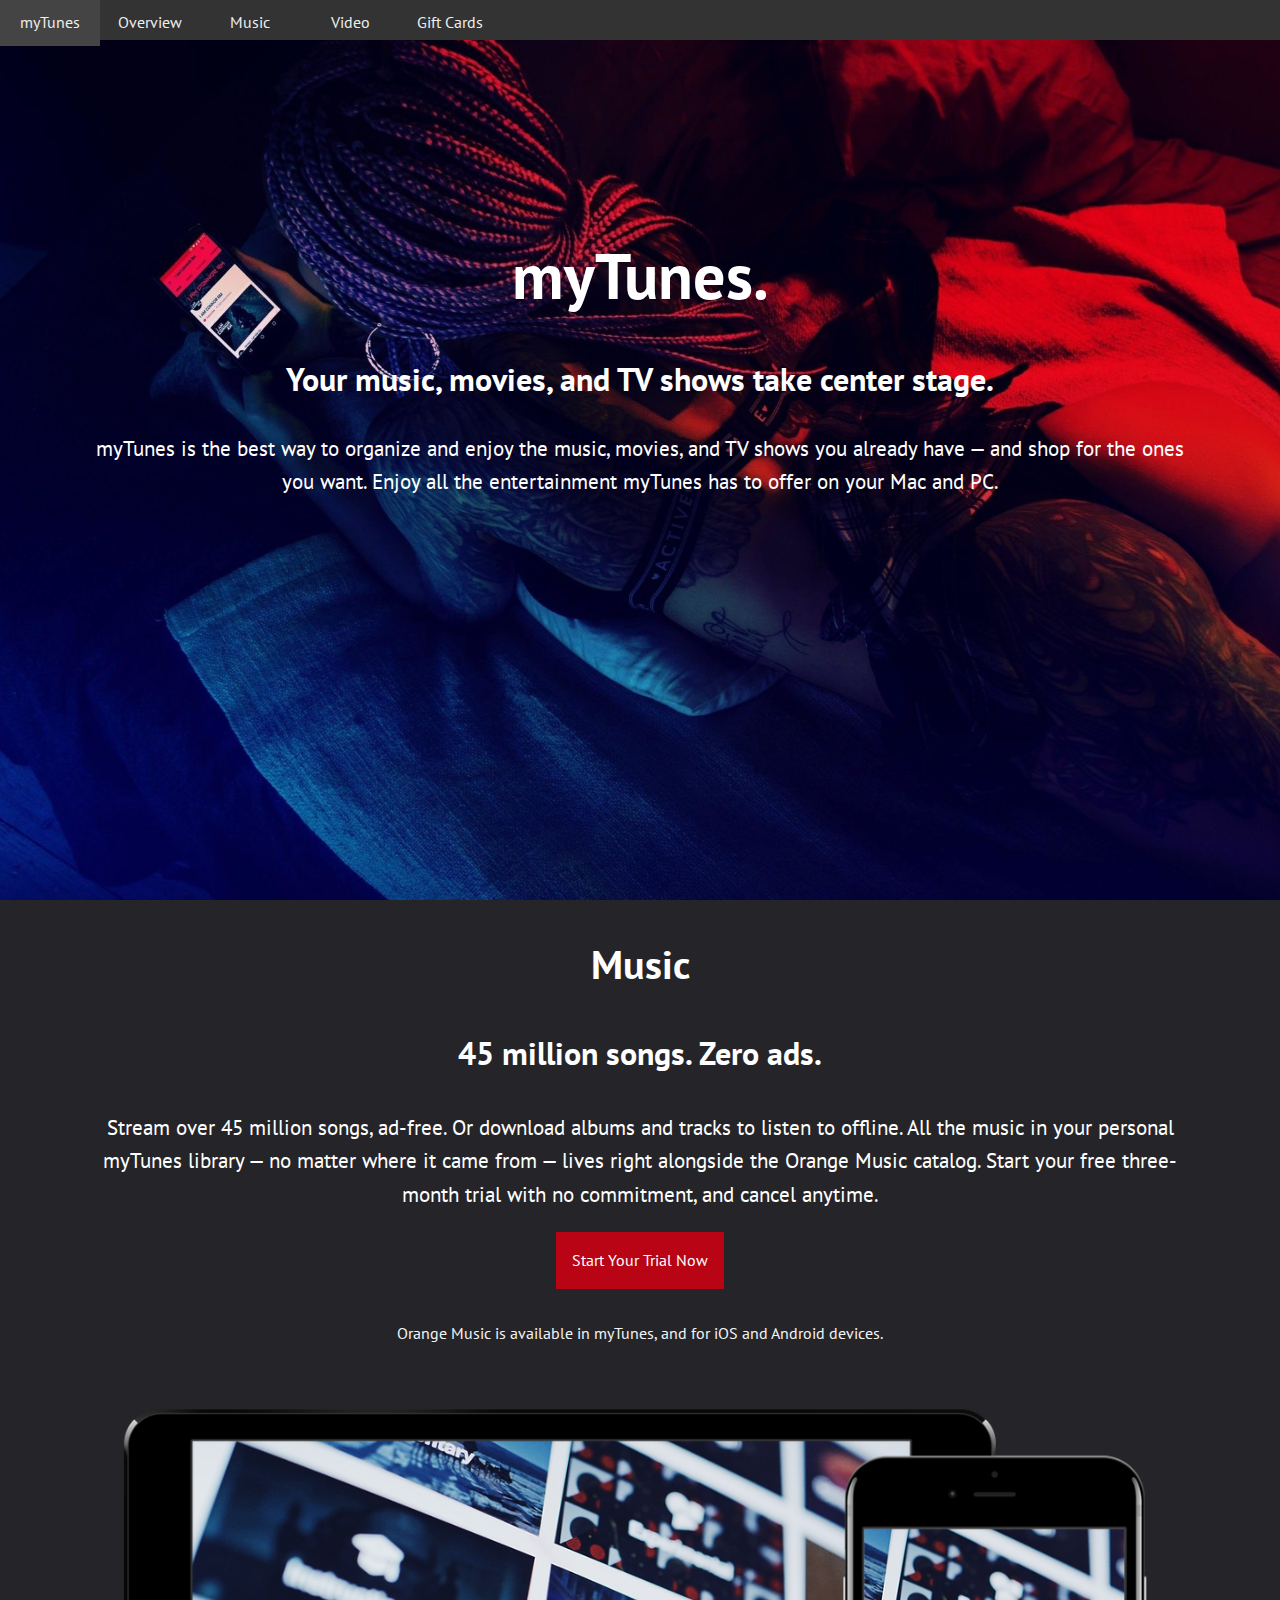
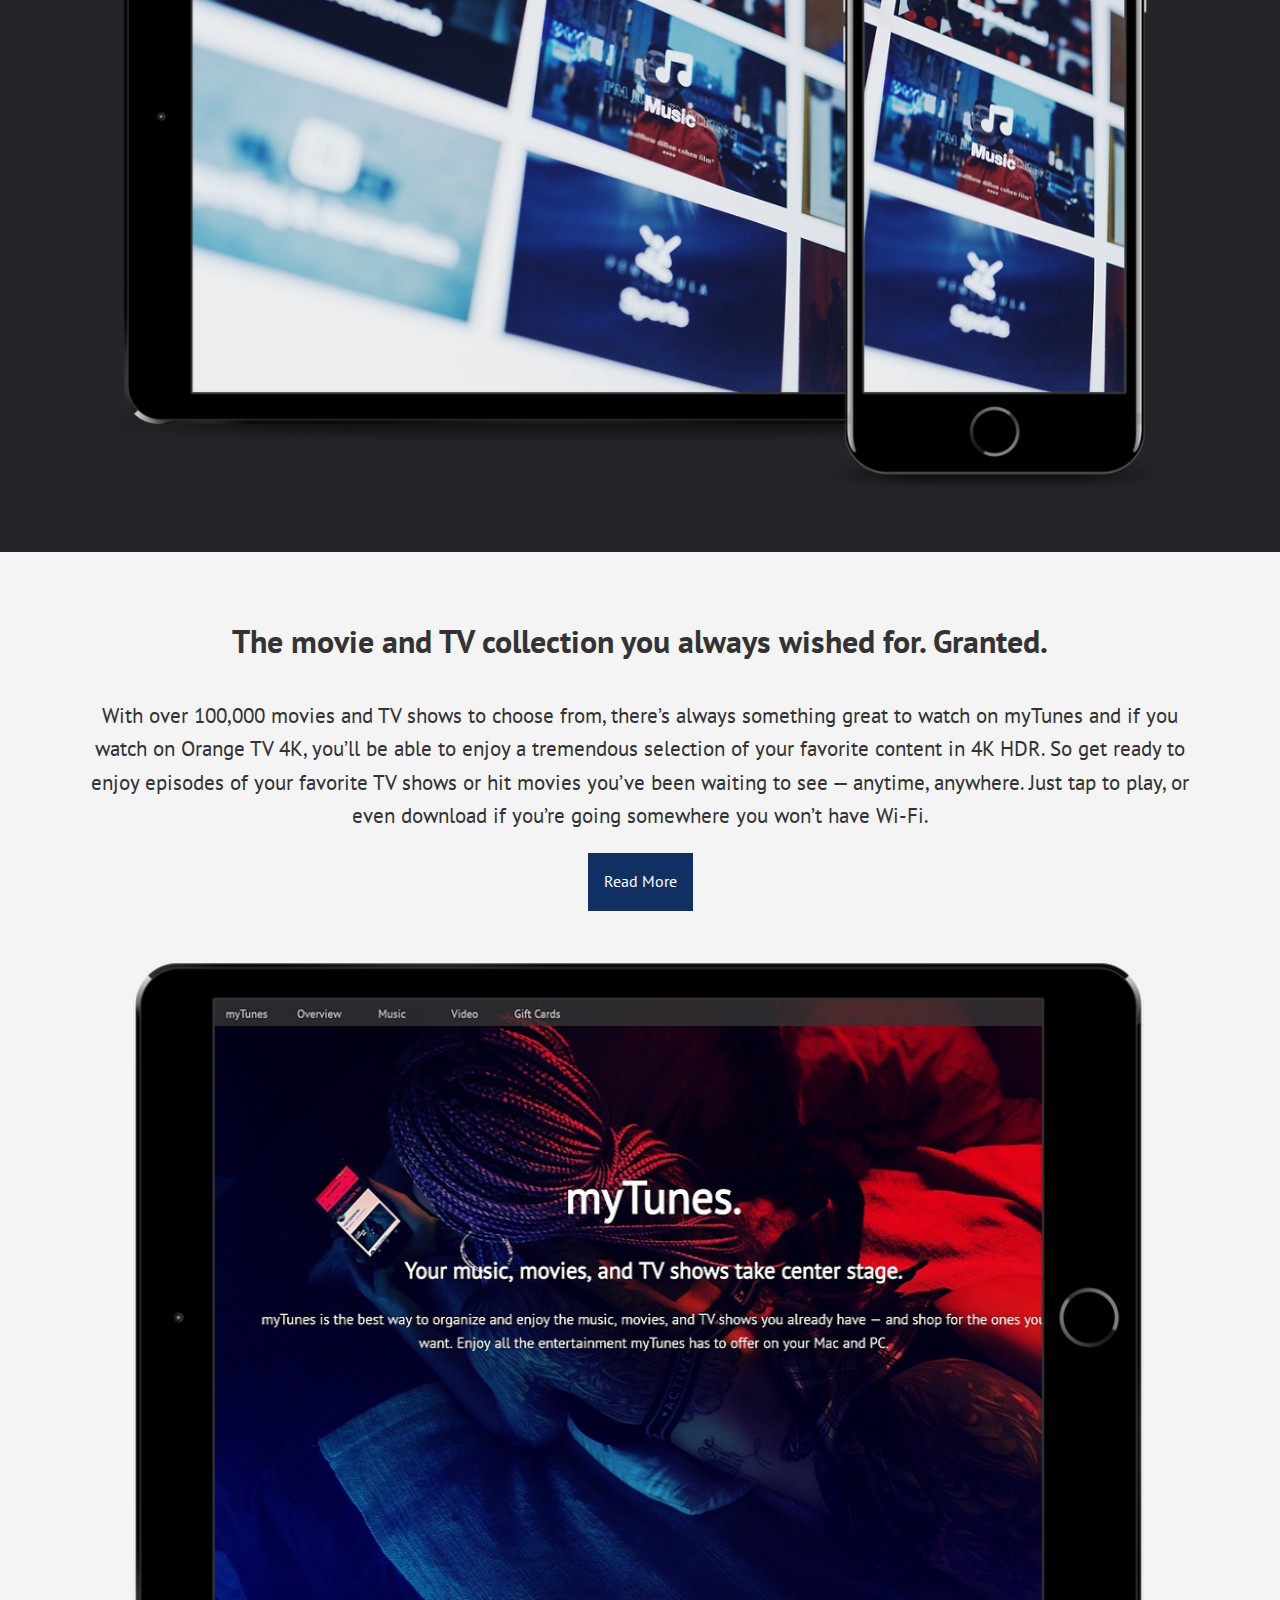
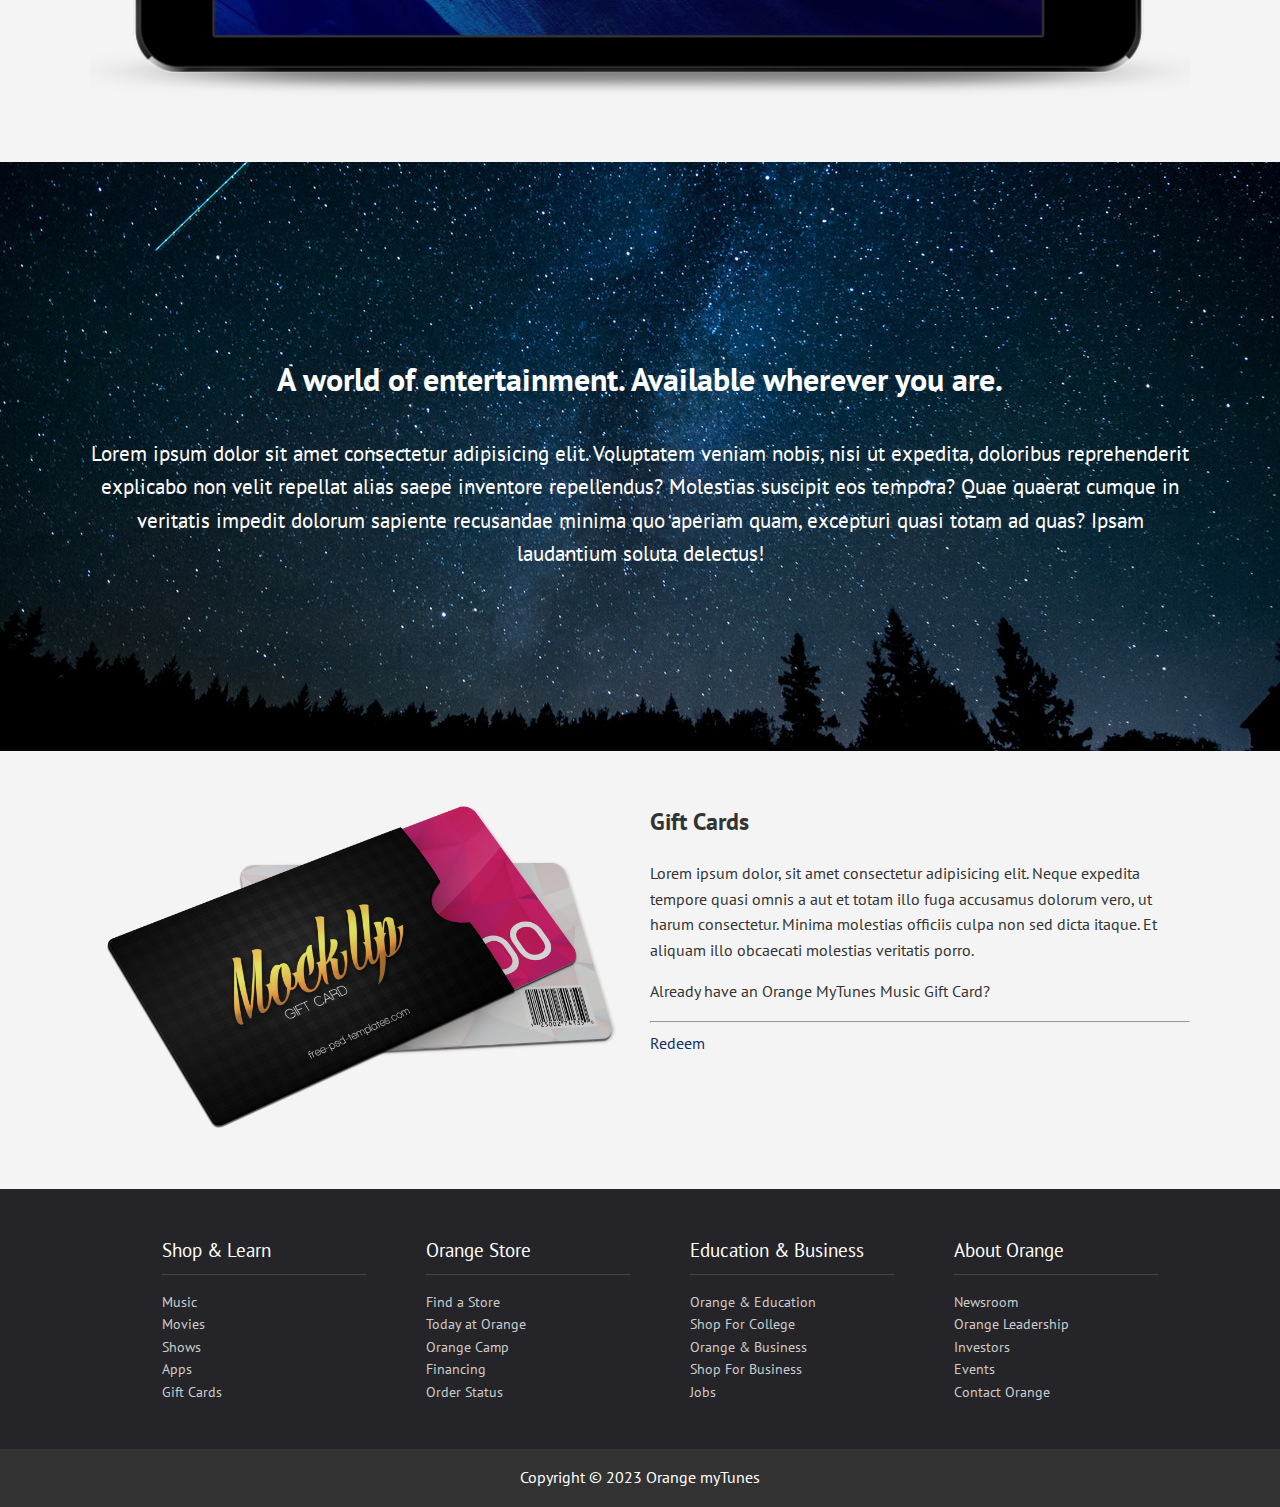
<file: Traversy Media/myTunes/index.html>
<!DOCTYPE html>
<html lang="en">

<head>
  <meta charset="UTF-8">
  <meta http-equiv="X-UA-Compatible" content="IE=edge">
  <meta name="viewport" content="width=device-width, initial-scale=1.0">
  <title>Welcome to myTunes</title>
  <link rel="stylesheet" href="css/styles.css">
  <link rel="stylesheet" href="https://cdnjs.cloudflare.com/ajax/libs/font-awesome/6.4.0/css/all.min.css"
    integrity="sha512-iecdLmaskl7CVkqkXNQ/ZH/XLlvWZOJyj7Yy7tcenmpD1ypASozpmT/E0iPtmFIB46ZmdtAc9eNBvH0H/ZpiBw=="
    crossorigin="anonymous" referrerpolicy="no-referrer" />
  <link rel="preconnect" href="https://fonts.googleapis.com">
  <link rel="preconnect" href="https://fonts.gstatic.com" crossorigin>
  <link href="https://fonts.googleapis.com/css2?family=Climate+Crisis&family=PT+Sans:ital@1&display=swap"
    rel="stylesheet">
</head>

<body>
  <!-- Showcase & Nav -->
  <div id="showcase">
    <header>
      <nav class='cf'>
        <ul class='cf'>
          <li class="hide-on-small">
            <a href="#showcase">myTunes</a>
          </li>
          <li>
            <a href='#showcase'>Overview</a>
          </li>
          <li>
            <a href='#music'>Music</a>
          </li>
          <li>
            <a href='#video'>Video</a>
          </li>
          <li>
            <a href='#gift-cards'>Gift Cards</a>
          </li>
        </ul>
        <a href='#' id='openup'>myTunes</a>
      </nav>

    </header>
    <div class="section-main container">
      <h1>myTunes.</h1>
      <h2>Your music, movies, and TV shows take center stage.</h2>
      <p class="lead hide-on-small">myTunes is the best way to organize and enjoy the music, movies, and TV shows you
        already have — and shop for the ones you want. Enjoy all the entertainment myTunes has to offer on your Mac and
        PC.</p>
    </div>
  </div>

  <!-- Music Section -->
  <section id="music" class="section">
    <div class="container">
      <h2 class="section-head"><i class="fas fa-music"></i>Music</h2>
      <h3>45 million songs. Zero ads.</h3>
      <p class="lead">
        Stream over 45 million songs, ad-free. Or download albums and tracks to listen to offline. All the music in your
        personal myTunes library — no matter where it came from — lives right alongside the Orange Music catalog. Start
        your free three-month trial with no commitment, and cancel anytime.
      </p>
      <a href="#" class="btn btn-primary mb">Start Your Trial Now</a>
      <p class="text-light">Orange Music is available in myTunes, and for iOS and Android devices.</p>
      <img src="img/mockup1.png" alt="">
    </div>
  </section>

  <!-- Video Section -->
  <section id="video" class="section bg-light">
    <div class="container">
      <h3>The movie and TV collection you always wished for. Granted.</h3>
      <p class="lead">With over 100,000 movies and TV shows to choose from, there’s always something great to watch on
        myTunes and if you watch on Orange TV 4K, you’ll be able to enjoy a tremendous selection of your favorite
        content in 4K HDR. So get ready to enjoy episodes of your favorite TV shows or hit movies you’ve been waiting to
        see — anytime, anywhere. Just tap to play, or even download if you’re going somewhere you won’t have Wi-Fi.</p>
      <a href="#" class="btn btn-secondary">Read More</a>
      <img src="img/mockup2.png" alt="">
    </div>
  </section>

  <!-- Entertainment Section -->
  <section id="entertainment" class="section">
    <div class="container">
      <h3>A world of entertainment. Available wherever you are.</h3>
      <p class="lead">Lorem ipsum dolor sit amet consectetur adipisicing elit. Voluptatem veniam nobis, nisi ut
        expedita, doloribus reprehenderit explicabo non velit repellat alias saepe inventore repellendus? Molestias
        suscipit eos tempora? Quae quaerat cumque in veritatis impedit dolorum sapiente recusandae minima quo aperiam
        quam, excepturi quasi totam ad quas? Ipsam laudantium soluta delectus!</p>
    </div>
  </section>

  <!-- Gift Card Section -->
  <section id="gift-cards" class="section bg-light">
    <div class="container">
      <div class="gift-cards">
        <div>
          <img src="img/cards.png" alt="">
        </div>
        <div>
          <h2>Gift Cards</h2>
          <p>Lorem ipsum dolor, sit amet consectetur adipisicing elit. Neque expedita tempore quasi omnis a aut et totam
            illo fuga accusamus dolorum vero, ut harum consectetur. Minima molestias officiis culpa non sed dicta
            itaque. Et aliquam illo obcaecati molestias veritatis porro.</p>
          <p>Already have an Orange MyTunes Music Gift Card?</p>
          <hr>
          <a href="#" class="text-secondary"><i class="fas fa-chevron-right"></i>Redeem</a>
        </div>
      </div>
    </div>
  </section>

  <!-- Footer -->
  <footer>
    <div class="container">
      <div class="footer-cols">
        <ul>
          <li>Shop & Learn</li>
          <li>
            <a href="#">Music</a>
          </li>
          <li>
            <a href="#">Movies</a>
          </li>
          <li>
            <a href="#">Shows</a>
          </li>
          <li>
            <a href="#">Apps</a>
          </li>
          <li>
            <a href="#">Gift Cards</a>
          </li>
        </ul>

        <ul>
          <li>Orange Store</li>
          <li>
            <a href="#">Find a Store</a>
          </li>
          <li>
            <a href="#">Today at Orange</a>
          </li>
          <li>
            <a href="#">Orange Camp</a>
          </li>
          <li>
            <a href="#">Financing</a>
          </li>
          <li>
            <a href="#">Order Status</a>
          </li>
        </ul>

        <ul>
          <li>Education & Business</li>
          <li>
            <a href="#">Orange & Education</a>
          </li>
          <li>
            <a href="#">Shop For College</a>
          </li>
          <li>
            <a href="#">Orange & Business</a>
          </li>
          <li>
            <a href="#">Shop For Business</a>
          </li>
          <li>
            <a href="#">Jobs</a>
          </li>
        </ul>

        <ul>
          <li>About Orange</li>
          <li>
            <a href="#">Newsroom</a>
          </li>
          <li>
            <a href="#">Orange Leadership</a>
          </li>
          <li>
            <a href="#">Investors</a>
          </li>
          <li>
            <a href="#">Events</a>
          </li>
          <li>
            <a href="#">Contact Orange</a>
          </li>
        </ul>
      </div>
    </div>
    <div class="footer-bottom text-center">
      Copyright &copy; 2023 Orange myTunes
    </div>
  </footer>


  <script src="https://code.jquery.com/jquery-3.6.4.min.js"
    integrity="sha256-oP6HI9z1XaZNBrJURtCoUT5SUnxFr8s3BzRl+cbzUq8=" crossorigin="anonymous"></script>
  <script src="js/main.js"></script>
</body>

</html>
</file>
<file: Traversy Media/myTunes/css/styles.css>
/* CSS variables */
:root{
  --primary-color: #b90415;
  --primary-color-hover: #d3071b;
  --secondary-color: #103063;
  --secondary-color-hover: #143f85;
  --light-color: #f4f4f4;

}


body {
    font-family: "PT Sans", sans-serif;
    background-color: #252529;
    margin: 0;
    color: #fff;
    line-height: 1.6;
  }

  img{
    width: 100%;
  }

  a{
    text-decoration: none;
    color: #ccc;
  }

  /* Section */
  .section{
    padding: 2rem 0;
  }
  .section-head{
    font-size: 2.5rem;
    margin: 0;
  }
  .section h3{
    font-size: 2rem;
  }

  section#entertainment{
    background: url(../img/section-bg.jpg) no-repeat bottom/cover;
    padding: 10rem 0;
  }

  .gift-cards{
    display: grid;
    gap: 20px;
    grid-template-columns: repeat(2, 1fr);
    text-align: left;
  }
/* Showcase */
#showcase{
  margin: 0;
  padding: 0;
  background: url(../img/showcase.jpg) no-repeat center/cover;
  width: 100%;
  height: 100vh;
  position: relative;
  overflow-y: hidden;
}
#showcase .container{
  margin-top: 25vh;
}

#showcase h1{
  font-size: 4rem;
  margin-bottom: 0;
}

#showcase h2{
  font-size: 2rem;

}

/* Footer */
footer .footer-cols{
  display: grid;
  gap: 20px;
  grid-template-columns: repeat(4, 1fr);
  padding: 2rem;
  text-align: left;
  font-size: 14px;
}
footer .footer-cols ul{
  list-style: none;
}
footer .footer-cols ul li:first-child{
  font-size: 1.2rem;
  padding-bottom: 0.5rem;
  border-bottom: #444 solid 1px;
  margin-bottom: 1rem;
}
footer .footer-bottom{
  background: #333;
  padding: 1rem;
}

/* Utility Classes */
.container{
  max-width: 1100px;
  text-align: center;
  margin: 0 auto;
  padding: 0 3rem;
}
.lead{
  font-size: 1.3rem;
}

.btn{
  padding: 1rem;
  color: #fff;
  display: inline-block;

}

.btn-primary{
  background: var(--primary-color);
}

.btn-primary:hover{
  background: var(--primary-color-hover);
}
.btn-secondary{
  background: var(--secondary-color);
}

.btn-secondary:hover{
  background: var(--secondary-color-hover);
}
/* Text Colors */
.text-primary{
  color: var(--primary-color)
}
.text-secondary{
  color: var(--secondary-color)
}
.text-light{
  color: var(--light-color)
}
.text-center{
  text-align: center;
}
.bg-light{
  background: var(--light-color);
  color: #333;
}
.mb{
  margin-bottom: 1rem;
}

.mt{
  margin-top: 1rem;
}

  /*Navigation  */
  nav {
    height: 40px;
    width: 100%;
    background-color: #333;
    color: #eee;
    position: fixed;
  }
  nav ul {
    padding: 0;
    margin: 0;
  }
  nav li {
    display: inline;
    float: left;
  }
  nav a {
    display: inline-block;
    width: 100px;
    text-align: center;
    text-decoration: none;
    padding: 10px 0;
    color: #eee;
    text-decoration: none;
  }
  nav li:hover {
    background-color: #444;
  }
  nav a#openup {
    display: none;
  }
  
  @media screen and (max-width: 580px) {  
    .hide-on-small{
      display: none;
    }
    #showcase{
      height: 50vh;
    }
    #showcase .container{
      margin-top: 15vh;
    }
    #showcase h1{
      font-size: 3rem;
    }
    #showcase h2{
      font-size: 1.5rem;
    }
    nav {
      height: auto;
      border-bottom: 0;
    }
    nav ul {
      display: none;
      height: auto;
    }
    nav li {
      width: 100%;
      float: left;
      position: relative;
    }
    nav a {
      text-align: left;
      width: 100%;
      text-indent: 25px;
      background: #333;
      border-bottom: 1px solid #555;
    }
    nav a:hover {
      background: #444;
    }
    nav a#openup:after {
      content: "|||";
      transform: rotate(-90deg);
      -ms-transform: rotate(-90deg);
      /* IE 9 */
      -webkit-transform: rotate(-90deg);
      /* Safari and Chrome */
      width: 30px;
      height: 30px;
      display: inline-block;
      position: absolute;
      right: 5px;
      top: 20px;
    }
    nav a#openup {
      display: block;
      background-color: #333;
      width: 100%;
      position: relative;
    }
  }
  .cf:before, .cf:after {
    content: "";
    display: table;
  }
  
  .cf:after {
    clear: both;
  }
  
  .cf {
    zoom: 1;
  }
  
@media screen and (max-width: 780px) {
  .gift-cards{
    grid-template-columns: 1fr;
  }
  
  footer .footer-cols{
    display: none;
  }
  
}

@media screen and (max-height: 580px){
  #showcase p.lead{
    display: none;
  }
}
</file>
